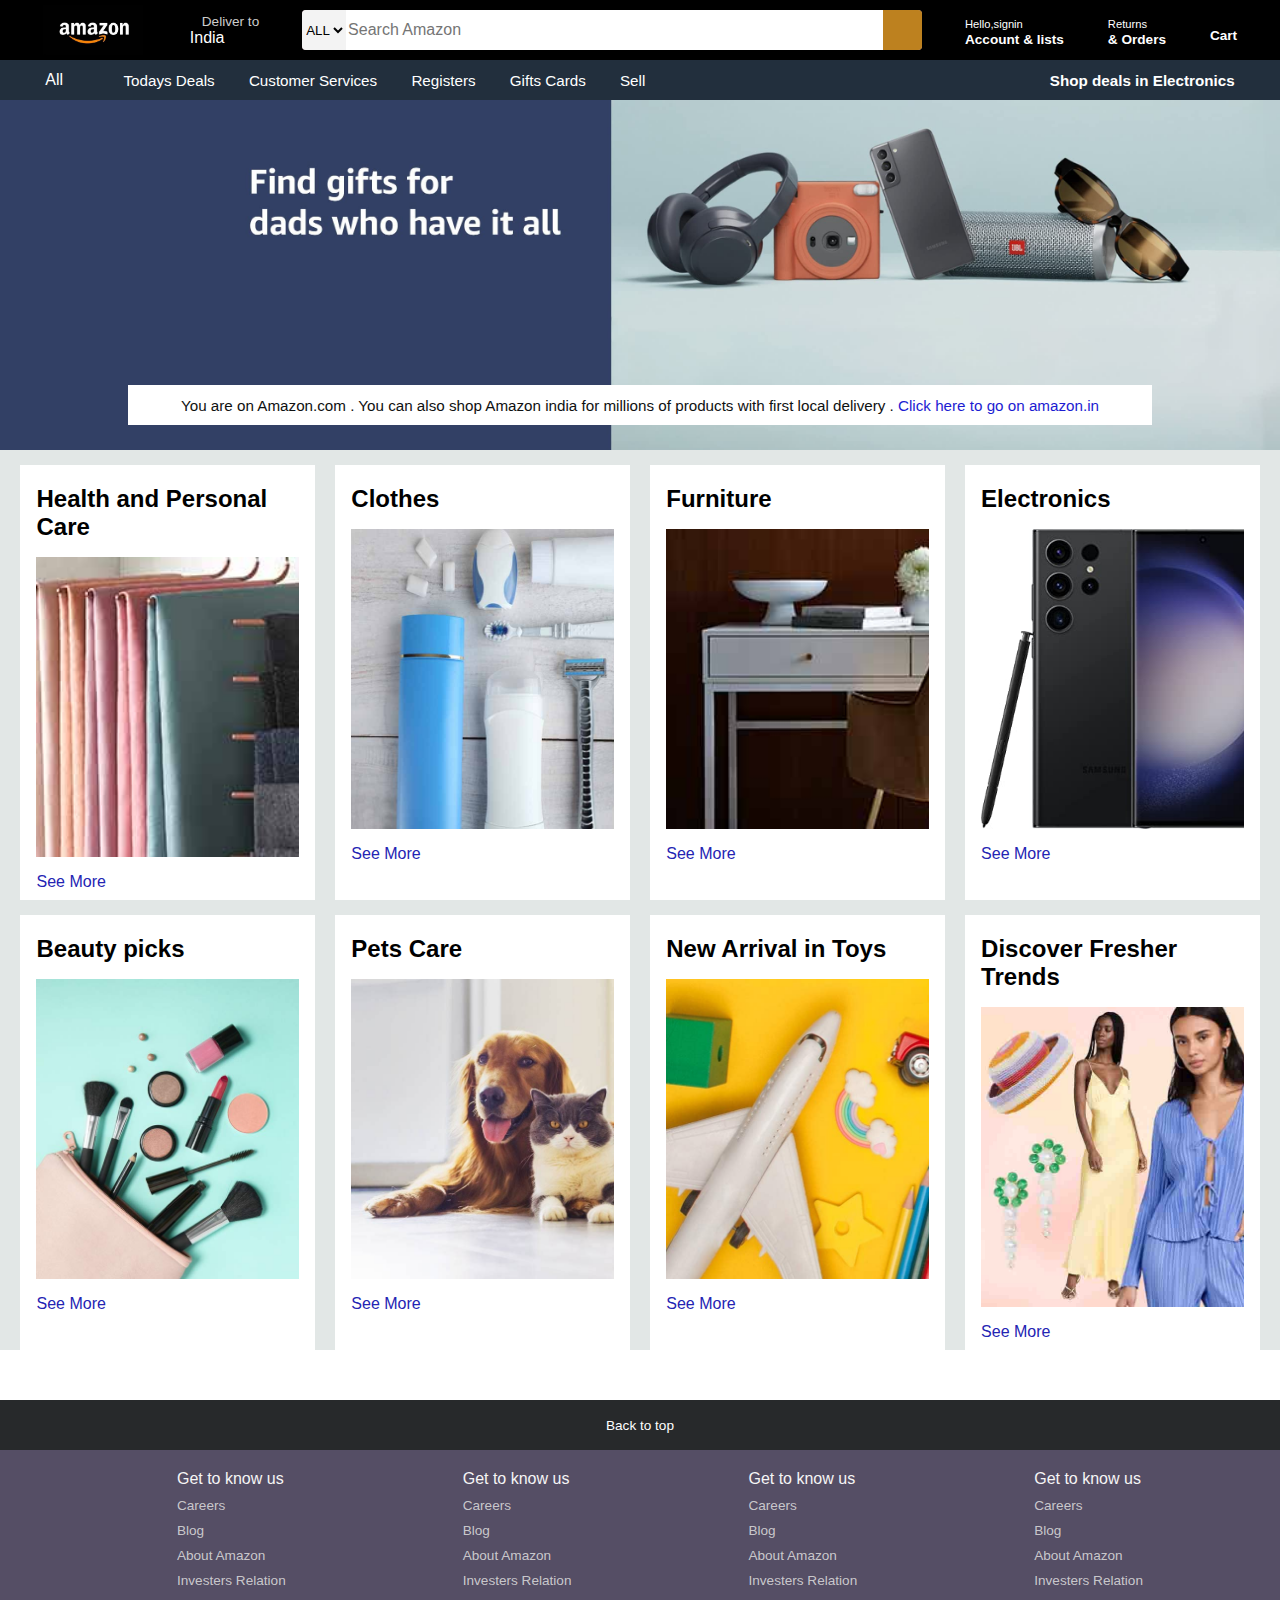
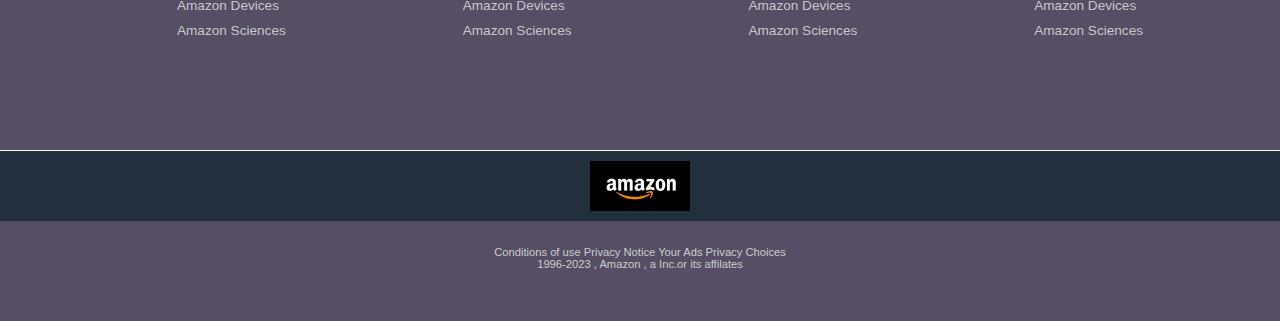
<file: index.html>
<!DOCTYPE html>
<html lang="en">

<head>
    <meta charset="UTF-8">
    <meta name="viewport" content="width=device-width, initial-scale=1.0">
    <title>AMAZON</title>
    <link rel="stylesheet" href="https://cdnjs.cloudflare.com/ajax/libs/font-awesome/6.4.0/css/all.min.css" integrity="sha512-iecdLmaskl7CVkqkXNQ/ZH/XLlvWZOJyj7Yy7tcenmpD1ypASozpmT/E0iPtmFIB46ZmdtAc9eNBvH0H/ZpiBw==" crossorigin="anonymous" referrerpolicy="no-referrer" />
    <link rel="stylesheet" href="style.css">
</head>

<body>
    <header>
        <div class="navbar">
            <div class="nav-logo border">
                <div class="logo"></div>
            </div>
            <div class="nav-address border">
                <p class="add-first">Deliver to</p>
                <div class="add-icon">
                    <i class="fa-solid fa-location-dot"></i>

                    <p class="add-second">India</p>

                </div>

            </div>
            <div class="nav-search">
                <select class="search-select">
                    <option>ALL</option>

                </select>
                <input placeholder="Search Amazon"  class="search-input">
                <div class="search-icon">
                <i class="fa-solid fa-magnifying-glass"></i>
            </div>
            </div>
        
        <div class="nav-signin border">
            
            <p><span>Hello,signin</span></p>
            <p class="nav-second">Account & lists</p>
        </div>
        <div class="nav-return border">
            
            <p><span>Returns</span></p>
            <p class="nav-second">& Orders</p>
        </div>
        <div class="nav-cart border">
            <i class="fa-solid fa-cart-shopping"></i>
            Cart
        </div>
        </div>
        <div class="panel">
            <div class="panel-all">
                <i class="fa-solid fa-bars"></i>
                All
            </div>
            <div class="panel-ops">
                <p>Todays Deals</p>
                <p>Customer Services</p>
                <p>Registers</p>
                <p>Gifts Cards</p>
                <p>Sell</p>
            </div>
            <div class="panel-deals">
                Shop deals in Electronics
            </div>
        </div>


    </header>
    <div class="hero-section">
        <div class="hero-msg">
            <p>You are on Amazon.com . You can also shop Amazon india for millions of products with first local delivery . <a> Click here to go on amazon.in</a></p>
        </div>

    </div>
    <div class="shop-section">
       <div class="box1 box">
        <div class="box-content">
            <h2>Health and Personal Care</h2>
            <div class="box-img" style="background-image: url('box1_image.jpg');"> </div>
                <p>See More</p>
        </div></div>
        <div class="box1 box">
            <div class="box-content">
                <h2>Clothes</h2>
                <div class="box-img" style="background-image: url('box2_image.jpg');"> </div>
                    <p>See More</p>
            </div></div>
            <div class="box1 box">
                <div class="box-content">
                    <h2>Furniture</h2>
                    <div class="box-img" style="background-image: url('box3_image.jpg');"> </div>
                        <p>See More</p>
                </div></div>
                <div class="box1 box">
                    <div class="box-content">
                        <h2>Electronics</h2>
                        <div class="box-img" style="background-image: url('box4_image.jpg');"> </div>
                            <p>See More</p>
                    </div></div>
                    <div class="box1 box">
                        <div class="box-content">
                            <h2>Beauty picks</h2>
                            <div class="box-img" style="background-image: url('box5_image.jpg');"> </div>
                                <p>See More</p>
                        </div></div>
                        <div class="box1 box">
                            <div class="box-content">
                                <h2>Pets Care</h2>
                                <div class="box-img" style="background-image: url('box6_image.jpg');"> </div>
                                    <p>See More</p>
                            </div></div>
                            <div class="box1 box">
                                <div class="box-content">
                                    <h2> New Arrival in Toys </h2>
                                    <div class="box-img" style="background-image: url('box7_image.jpg');"> </div>
                                        <p>See More</p>
                                </div></div>
                                <div class="box1 box">
                                    <div class="box-content">
                                        <h2>Discover Fresher Trends</h2>
                                        <div class="box-img" style="background-image: url('box8_image.jpg');"> </div>
                                            <p>See More</p>
                                    </div>

                                </div>
                             </div>
<footer>
    <div class="foot-pannel1">
        Back to top
    </div>
    <div class="foot-pannel2">
        <ul>
           
        <p> Get to know us </p>
        
        <a>Careers</a>
        <a>Blog</a>
        <a>About Amazon</a>
        <a>Investers Relation</a>
        <a>Amazon Devices</a>
        <a>Amazon Sciences</a>
    </ul>
    <ul>
           
        <p> Get to know us </p>
        
        <a>Careers</a>
        <a>Blog</a>
        <a>About Amazon</a>
        <a>Investers Relation</a>
        <a>Amazon Devices</a>
        <a>Amazon Sciences</a>
    </ul>
    <ul>
           
        <p> Get to know us </p>
        
        <a>Careers</a>
        <a>Blog</a>
        <a>About Amazon</a>
        <a>Investers Relation</a>
        <a>Amazon Devices</a>
        <a>Amazon Sciences</a>
    </ul>
    <ul>
           
        <p> Get to know us </p>
        
        <a>Careers</a>
        <a>Blog</a>
        <a>About Amazon</a>
        <a>Investers Relation</a>
        <a>Amazon Devices</a>
        <a>Amazon Sciences</a>
    </ul>
    </div>
    <div class="foot-pannel3">
        <div class="logo">

        </div>
    </div>
    <div class="foot-pannel4">
        <div class="pages">
            <a>
                Conditions of use
            </a>
            <a>Privacy Notice</a>
            <a>Your Ads Privacy Choices</a>
            <a></a>
        </div>
        <div class="copyright">
            1996-2023 , Amazon , a Inc.or its affilates

        </div>
    </div>
</footer>


</body>

</html>
</file>
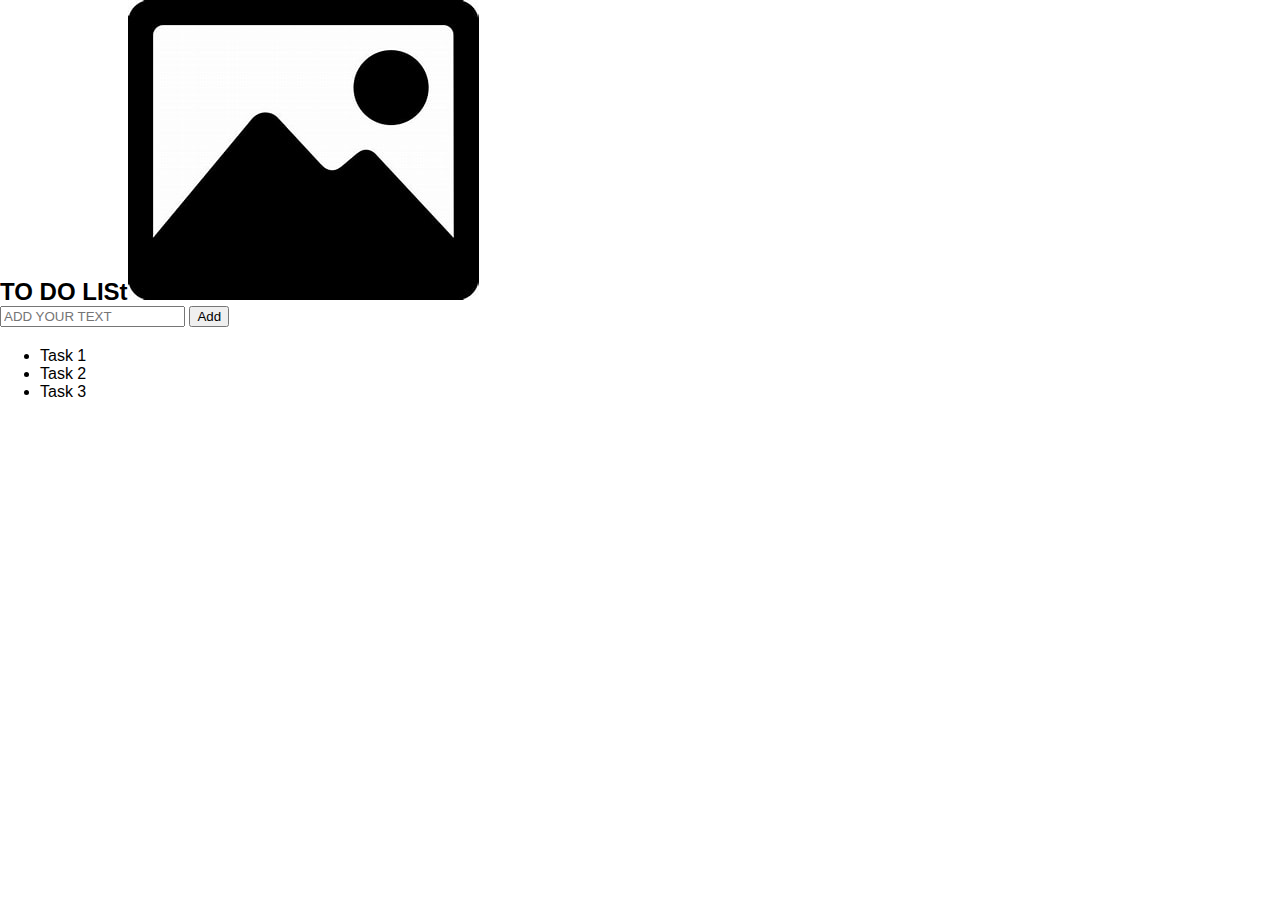
<file: to.html>
<!DOCTYPE html>
<html lang="en">
<head>
    <meta charset="UTF-8">
    <meta name="viewport" content="width=device-width, initial-scale=1.0">
    <title>TODO LIST</title>
    <link rel="stylesheet" href="style.css">
</head>
<body>
    <div class="container">
        <div class="todo-app">
            <h2>TO DO LISt<img src="icon.png.jpg"></h2>
            <div class="row">
                <input type="text" id="input-box" placeholder="ADD YOUR TEXT">
                <button onclick="addTask()">Add</button>
            </div>

            <ul id="list container">
         <!-- <li>Task 1</li> -->
                <li class="checked">Task 1</li>
                <li>Task 2</li>
                <li>Task 3</li>
           
      
         
            </ul>
        </div>

    </div>
    <script src="script.js"></script>
    
</body>
</html>
</file>
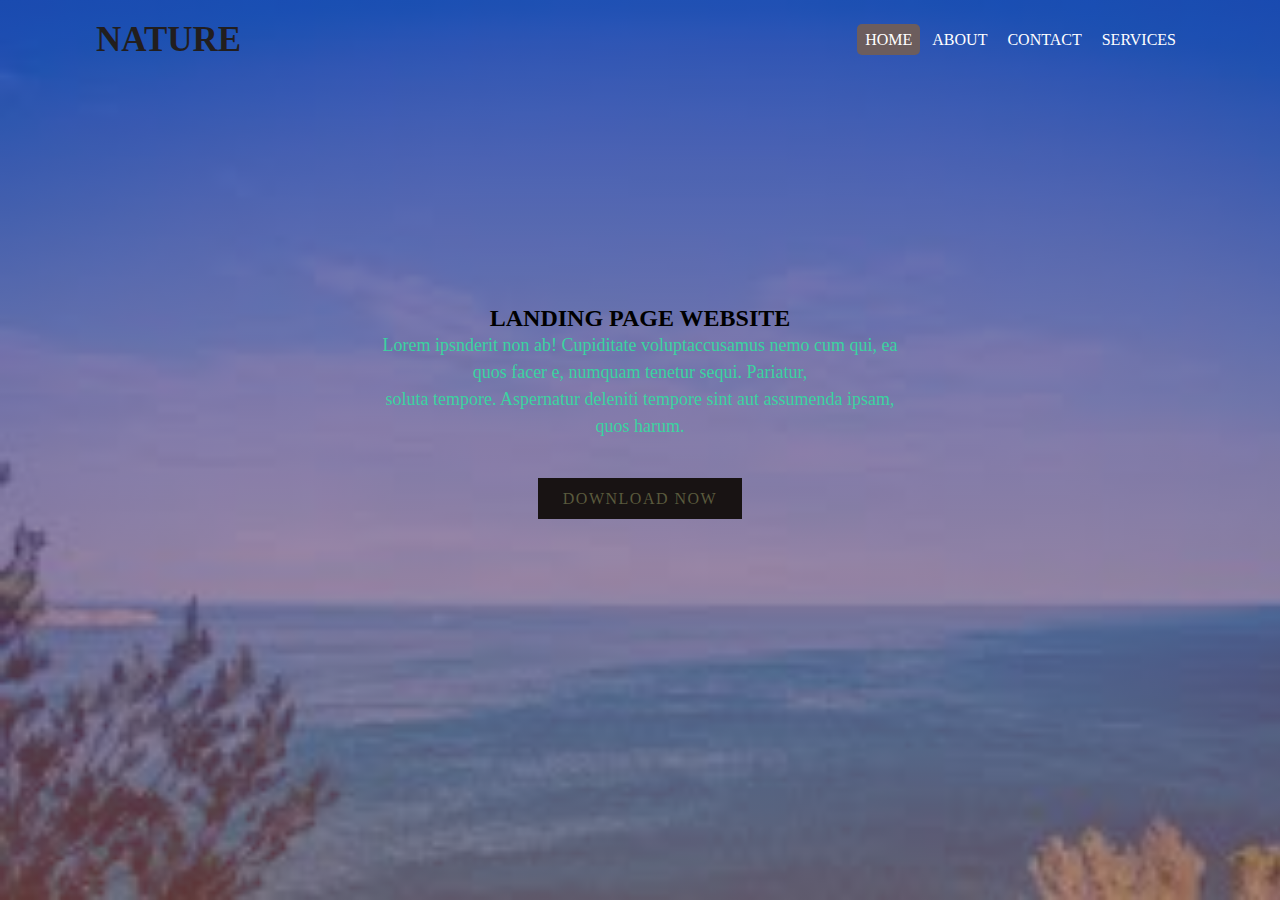
<file: task 1/tut.html>
<!DOCTYPE html>
<html lang="en">
<head>
    <meta charset="UTF-8">
    <meta name="viewport" content="width=device-width, initial-scale=1.0">
    <title>LANDING PAGE WEBSITER</title>
    <link rel="stylesheet" href="style.css">
</head>
<body>
<section>
    <div class="container">
        <nav>
            <h1>NATURE</h1>
            <ul>
               
                   <li><a href="#" class="active">HOME</a></li>
                    <li><a href="#">ABOUT</a></li>
                    <li><a href="#">CONTACT</a></li>
                    <li><a href="#">SERVICES</a></li>

                
            </ul>
        </nav>
        <div class="article">
            <h2> LANDING PAGE WEBSITE</h2>
            <p>Lorem ipsnderit non ab! Cupiditate voluptaccusamus nemo cum qui, ea quos facer
                e, numquam tenetur sequi. Pariatur,<br>
                 soluta tempore. Aspernatur deleniti tempore sint aut assumenda ipsam, quos harum.</p>
                 <a href="#" class="btn">DOWNLOAD NOW</a>
        </div>
    </div>
</section>
    
</body>
</html>
</file>
<file: style.css>
*{
    margin:0;
    font-family:Arial;
    border:border-box;
}
.navbar{
    height: 60px;
    background-color: black;
    color: white;
    display: flex;
    align-items: center;
    justify-content: space-evenly;

}
.nav-logo{
    height: 50px;
    width: 100px;
}

.logo{
    background-image:url("OIP (3).jpg");
    background-size: cover;
    height: 50px;
    width: 100%;
}
.border{
    border: 1.5px solid transparent;
}
.border:hover{
    border:1.5px solid white;

}
.add-first{
    color:#cccccc;
    font-size: 0.85rem;
 margin-left: 15px;
}
.add-second{
    font-size: 1rem;
    margin-left: 3px;
    
}
.add-icon{
    display: flex;
    align-items: center;
}
.nav-search{
    display:flex;
    justify-content: space-evenly;
    background-color: rgb(204, 165, 175);
    width: 620px;
    height: 40px;
    border-radius:4px;
}
.search-select{
    background-color: #f3f3f3;
    width:50px;
    text-align: center;
    border-top-left-radius: 4px;
    border-bottom-left-radius: 4px;
    border: none;

}
.search-input{
    width: 100%;
    font-size: 1rem;
    border: none;
    
}
.search-icon{
    width: 45px;
    display: flex;
    justify-content: center;
    align-items: center;
    font-size: 1.2rem;
    background-color: rgb(189, 129, 31);
    border-top-right-radius: 4px;
    border-bottom-right-radius: 4px;
    color:#0f1111;
}
.nav-search:hover{
    border: 2px solid orange;
}
span{
    font-size: 0.7rem;
}
.nav-second{
    font-size: 0.85rem;
    font-weight: 700;
}
.nav-cart i{
    font-size: 30px;


}
.nav-cart{
    font-size: 0.85rem;
    font-weight: 700;
}
.panel{
    height:40px;
    background-color:#222f3d;
    display: flex;
    color: white;
    align-items: center;
    justify-content: space-evenly;

}
.panel-ops p{
    display:inline;
    margin: 15px;
}
.panel-ops{
    width:70%;
    font-size: 0.95rem;
}
.panel-deals{
    font-size: 0.95rem;
    font-weight: 700;
}
.hero-section{
    background-image: url("hero_image.jpg");
    height: 350px;
    background-size: cover;
    display: flex;
     justify-content: center;
     align-items: flex-end;
}
.hero-msg{
    background-color:white;
    color: #0f1111;
    height: 40px;
    display: flex;
    align-items: center;
    justify-content: center;
    font-size: 0.95rem;
   width: 80%;
   margin-bottom: 25px;
  
}
.hero-msg a{
    color: #1c1cd2;
    
}
.shop-section{
    display: flex;
    flex-wrap: wrap;
    justify-content: space-evenly;
    background-color: #e2e7e6;
}
.box{
    /* border: 2px solid black; */
    height:400px;
    width:23%;
    background-color: white;
    padding: 20px 0px 15px;
    margin-top:15px;

}
.box-img{
    height: 300px;
    background-size:cover;
    margin-top:1rem;
    margin-bottom:1rem;
    
}
.box-content{
    margin-left:1rem;
    margin-right:1rem;

}
.box-content p{
    color: #2424b3;
}
footer{
    margin-top:50px;
}
.foot-pannel1{
    background-color:#27292b;
    color:white;
    height:50px;
    display:flex;
    justify-content:center;
    align-items:center;
    font-size: 0.85rem;
}
.foot-pannel2{
    background-color: #554e65;
    color: whitesmoke;
    height: 300px;
    display: flex;
    justify-content: space-evenly;

}
ul{
    margin-top: 20px;
}
ul a{
    display:block;
    font-size: 0.85rem;
    margin-top: 10px;
    color: #dddd;
}
.foot-pannel3{
    background-color: #222f3d;
    color: #554e65;
    border-top: 0.5px solid white;
    height:70px;
    display: flex;
    justify-content: center;
    align-items: center;
}

.logo{
    background-image: url("OIP (3).jpg");
    background-size: cover;
    height: 50px;
    width: 100px;
}
    .foot-pannel4{
        background-color: #554e65;
        color: #cccccc;
        height: 100px;
        font-size: 0.7rem;
        text-align:center;
       
    .pages{ 
        padding-top: 25px;

    }
        
       
    }
    .copyright{
        font-size:0.7rem;
        text-align: center;
    }
</file>
<file: task 1/style.css>
@import url('https://fonts.googleapis.com/css2?family=Barlow+Condensed:ital,wght@1,100;1,200;1,300&family=Bree+Serif&family=Dancing+Script:wght@700&family=Roboto:ital,wght@0,100;0,400;0,500;0,700;0,900;1,400;1,700&family=Rowdies:wght@300&family=Rubik+Bubbles&family=Solitreo&family=Unbounded:wght@300;700;900&display=swap');

*{
    margin:0px;
    padding: 0px;
    box-sizing : border-box;
    font-family: Georgia, 'Times New Roman', Times, serif;


}
section{
    min-height: 100vh;
  
    background-image:linear-gradient(rgba(33, 55, 165, 0.771),rgba(157, 87, 87, 0.6)),url('images (6).jpg');
    background-repeat: no-repeat;
    background-size: cover;
}
.container{
    width:85%;
    margin:auto;

}
nav{
    height: 80px;

}
nav h1{
    float: left;
    line-height: 80px;
    font-size: 35px;
    font-size:inline;
    color: #221e1e;
    

}
nav ul{
    float:right;
    line-height: 80px;

}
nav ul li{
    display: inline-block;
    list-style: none;
    padding: 0x 5px;

}
nav ul li a{
    color: #fff;
    text-decoration: none;
    text-transform: uppercase;
    border-radius: 5px;
    padding: 7px 8px;
}
nav ul li a:hover{
    background-color: #3d3a38;
    transition: 0.5s ease;
}
nav ul li .active{
    background-color: rgb(108, 93, 93);

}
.article{
    width: 50%;
    margin: auto;
    text-align: center;
    transform: translateY(25vh);
}
.article h1{
    font-size: 36px;
    color:#d32323;
    letter-spacing: 1.5px;
    font-weight: 800;
    margin-bottom: 25px;
    
}
.article p{
    font-size: 18px;
    color:rgb(59, 211, 160);
    line-height: 1.5;
    margin-bottom: 50px;

}
.article .btn{
    color: rgb(90, 90, 61);
    padding: 12px 25px;
    letter-spacing: 1.5px;
    text-transform: uppercase;
    text-decoration: none;
    background-color: #181313;

}
.article .btn:hover{
    background-color: aliceblue;
    transition: 0.5s ease;
    

}
</file>
